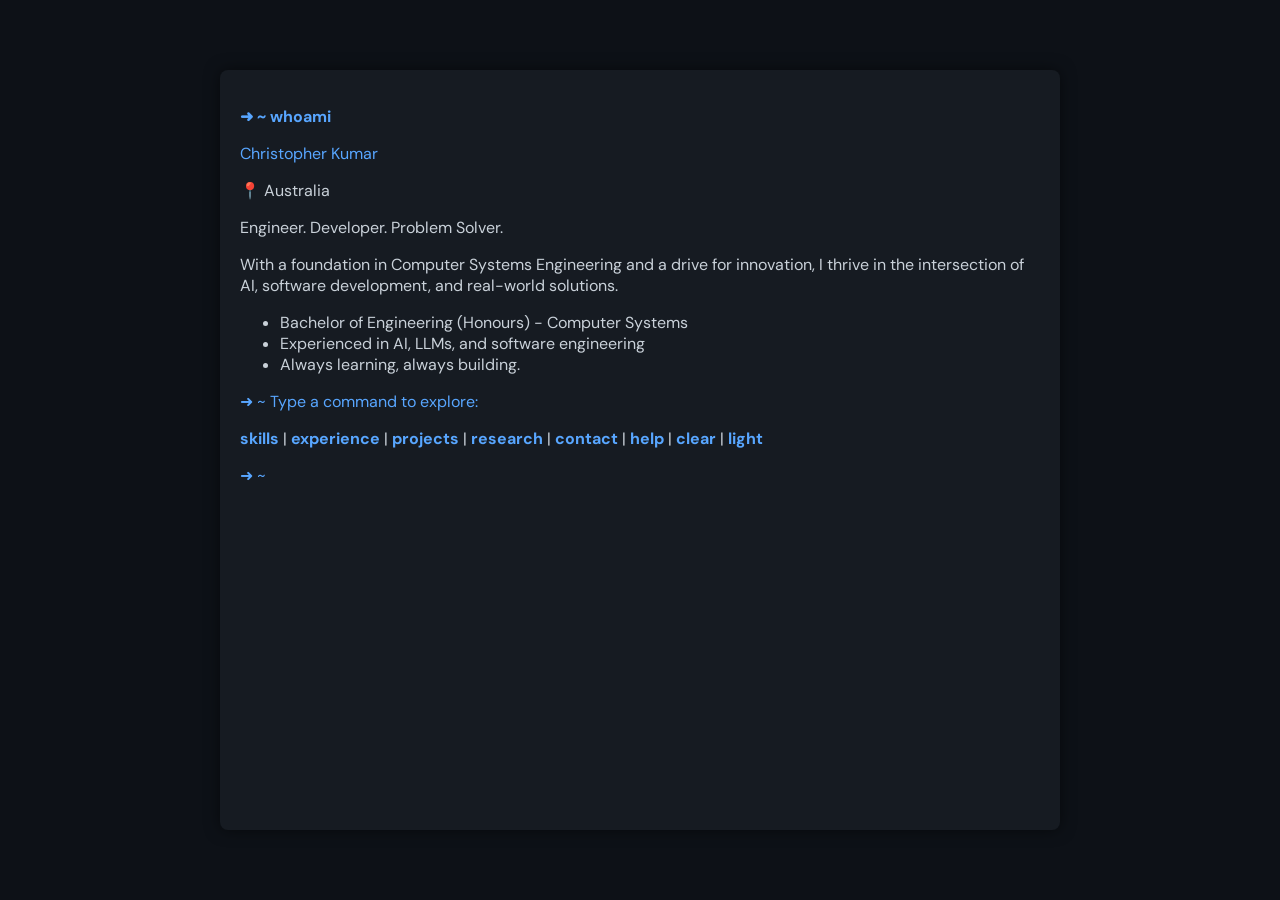
<file: index.html>
<!DOCTYPE html>
<html lang="en">
<head>
  <meta charset="UTF-8">
  <meta name="viewport" content="width=device-width, initial-scale=1.0">
  <title>Christopher Kumar - Terminal Website</title>
  <meta name="description" content="Christopher Kumar's portfolio terminal website showcasing skills, experience, projects, and research in AI, software development, and engineering.">
  <meta name="keywords" content="Christopher Kumar, portfolio, AI, software development, engineering, terminal website">
  <link rel="stylesheet" href="style.css">
</head>
<body onclick="maintainFocus()">
  <div class="terminal-wrapper">
    <div class="container terminal">
      <div id="terminal-output"></div>
      <div class="input-line">
        <div class="prompt">
            <span>➜ ~</span>
            <input type="text" id="terminal-input" class="input-field">
        </div>
        <span id="input-wrapper">
          <span id="input-text">&nbsp;</span>
        </span>
        <input type="text" class="input-field" id="terminal-input" aria-label="Terminal input">
      </div>
    </div>
  </div>
  <script type="module" src="./main.js"></script>
</body>
</html>
</file>
<file: style.css>
@import url('/styles/variables.css');
@import url('/styles/base.css');
@import url('/styles/terminal.css');
@import url('/styles/input.css');
@import url('/styles/light-mode.css');
@import url('/styles/animation.css');
</file>
